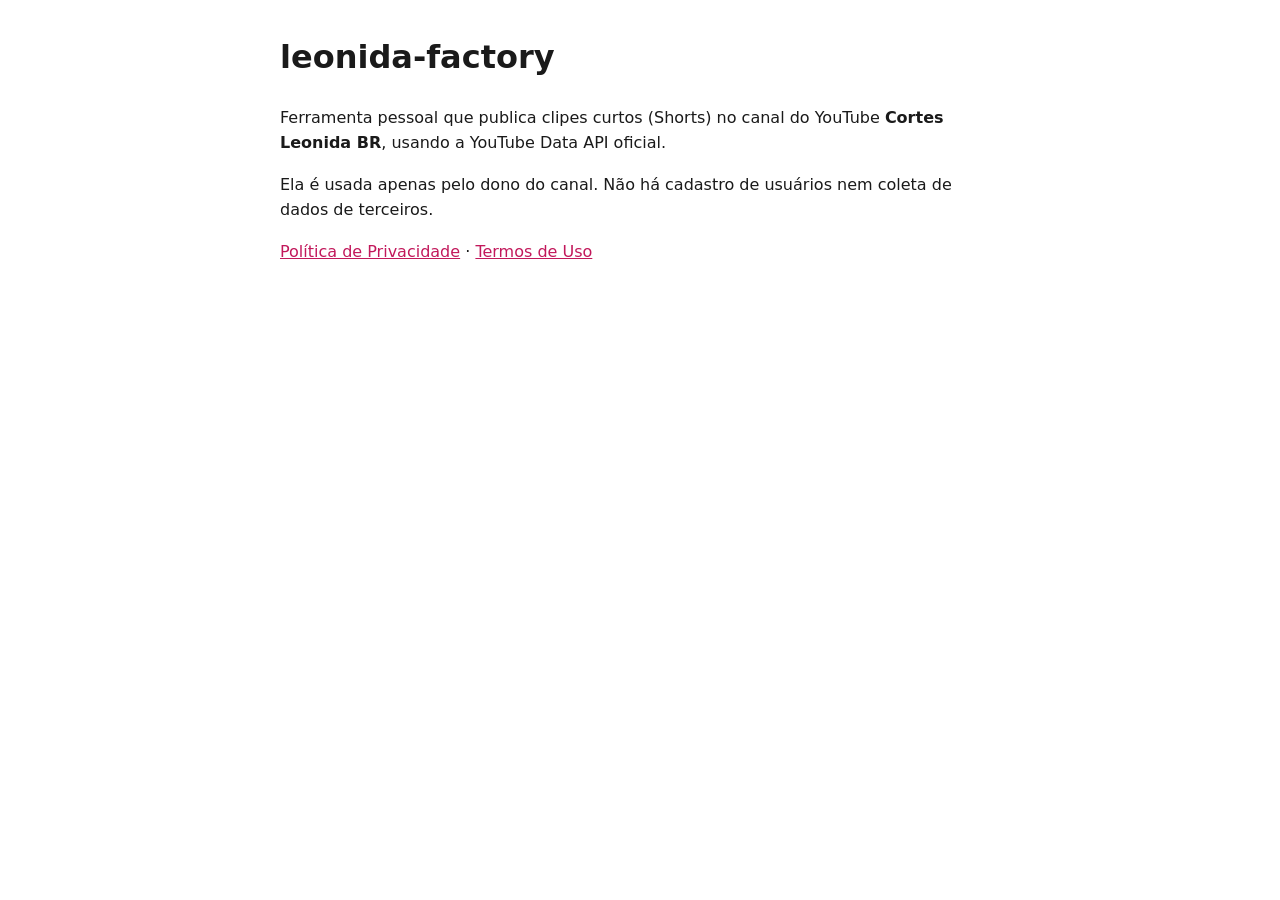
<file: index.html>
<!doctype html><html lang="pt-BR"><head><meta charset="utf-8"><meta name="viewport" content="width=device-width,initial-scale=1">
<title>leonida-factory</title><link rel="stylesheet" href="style.css"></head><body><main>
<h1>leonida-factory</h1>
<p>Ferramenta pessoal que publica clipes curtos (Shorts) no canal do YouTube <b>Cortes Leonida BR</b>, usando a YouTube Data API oficial.</p>
<p>Ela é usada apenas pelo dono do canal. Não há cadastro de usuários nem coleta de dados de terceiros.</p>
<p><a href="privacy.html">Política de Privacidade</a> · <a href="terms.html">Termos de Uso</a></p>
</main></body></html>
</file>
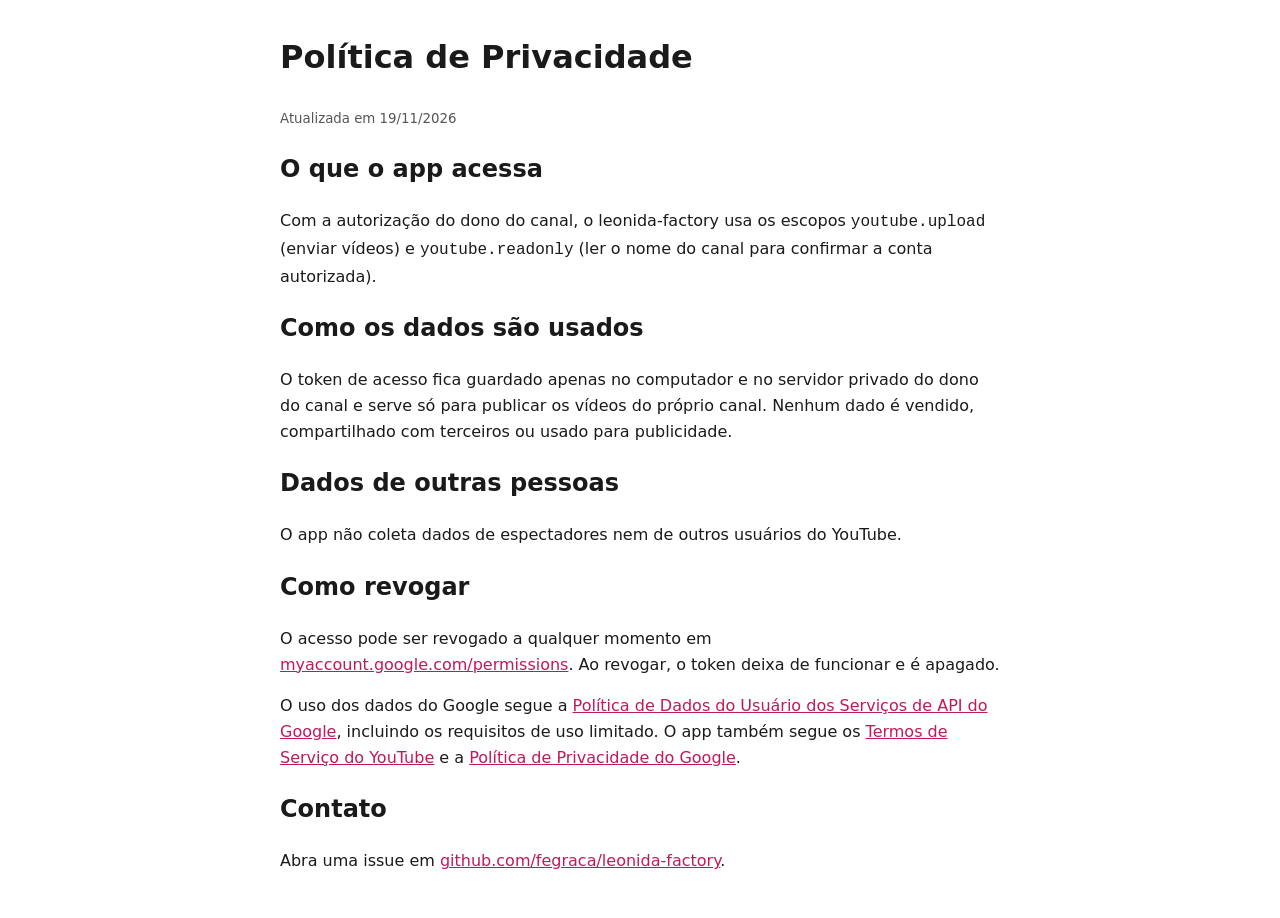
<file: privacy.html>
<!doctype html><html lang="pt-BR"><head><meta charset="utf-8"><meta name="viewport" content="width=device-width,initial-scale=1">
<title>Privacidade · leonida-factory</title><link rel="stylesheet" href="style.css"></head><body><main>
<h1>Política de Privacidade</h1><small>Atualizada em 19/11/2026</small>
<h2>O que o app acessa</h2>
<p>Com a autorização do dono do canal, o leonida-factory usa os escopos <code>youtube.upload</code> (enviar vídeos) e <code>youtube.readonly</code> (ler o nome do canal para confirmar a conta autorizada).</p>
<h2>Como os dados são usados</h2>
<p>O token de acesso fica guardado apenas no computador e no servidor privado do dono do canal e serve só para publicar os vídeos do próprio canal. Nenhum dado é vendido, compartilhado com terceiros ou usado para publicidade.</p>
<h2>Dados de outras pessoas</h2>
<p>O app não coleta dados de espectadores nem de outros usuários do YouTube.</p>
<h2>Como revogar</h2>
<p>O acesso pode ser revogado a qualquer momento em <a href="https://myaccount.google.com/permissions">myaccount.google.com/permissions</a>. Ao revogar, o token deixa de funcionar e é apagado.</p>
<p>O uso dos dados do Google segue a <a href="https://developers.google.com/terms/api-services-user-data-policy">Política de Dados do Usuário dos Serviços de API do Google</a>, incluindo os requisitos de uso limitado. O app também segue os <a href="https://www.youtube.com/t/terms">Termos de Serviço do YouTube</a> e a <a href="https://policies.google.com/privacy">Política de Privacidade do Google</a>.</p>
<h2>Contato</h2>
<p>Abra uma issue em <a href="https://github.com/fegraca/leonida-factory/issues">github.com/fegraca/leonida-factory</a>.</p>
</main></body></html>
</file>
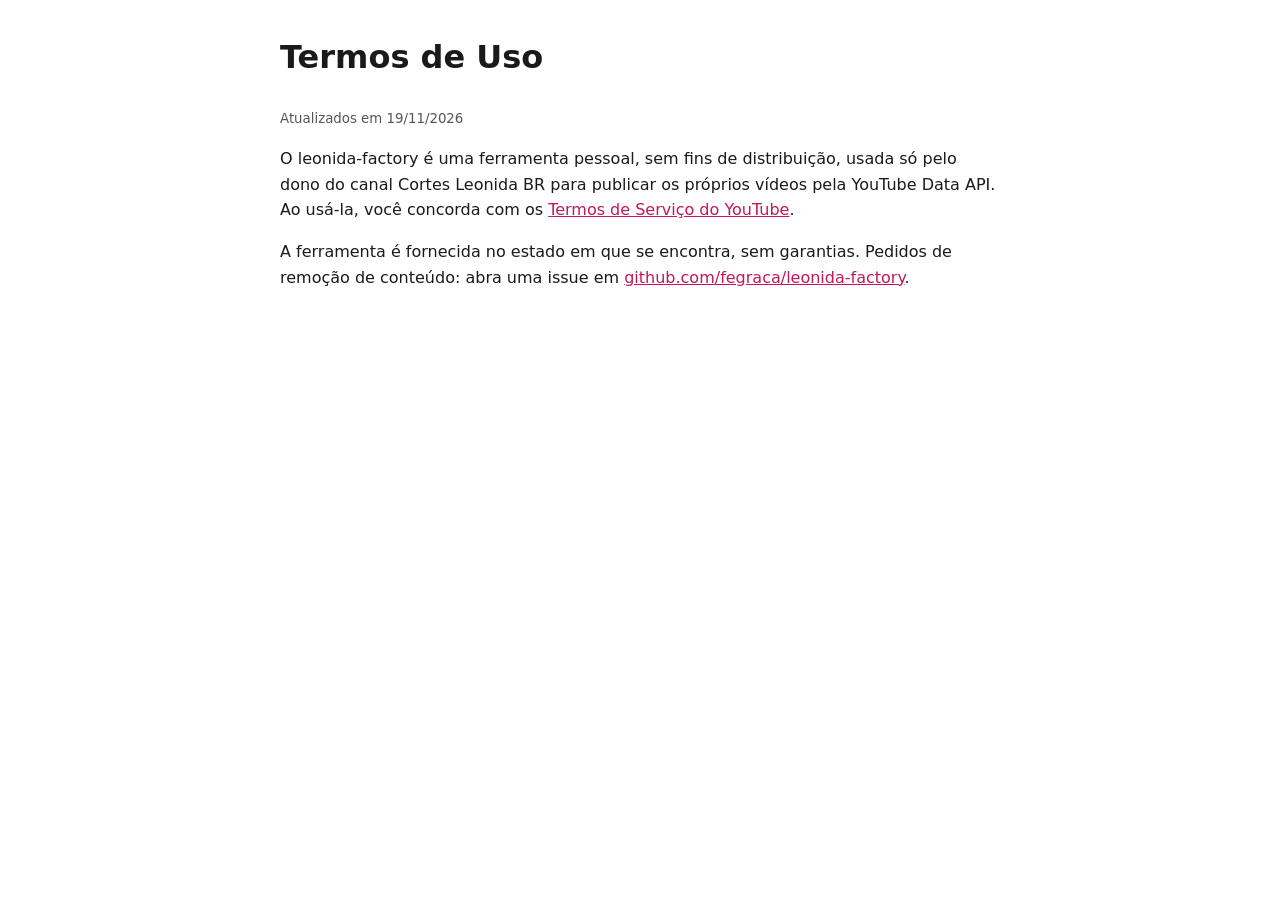
<file: terms.html>
<!doctype html><html lang="pt-BR"><head><meta charset="utf-8"><meta name="viewport" content="width=device-width,initial-scale=1">
<title>Termos · leonida-factory</title><link rel="stylesheet" href="style.css"></head><body><main>
<h1>Termos de Uso</h1><small>Atualizados em 19/11/2026</small>
<p>O leonida-factory é uma ferramenta pessoal, sem fins de distribuição, usada só pelo dono do canal Cortes Leonida BR para publicar os próprios vídeos pela YouTube Data API. Ao usá-la, você concorda com os <a href="https://www.youtube.com/t/terms">Termos de Serviço do YouTube</a>.</p>
<p>A ferramenta é fornecida no estado em que se encontra, sem garantias. Pedidos de remoção de conteúdo: abra uma issue em <a href="https://github.com/fegraca/leonida-factory/issues">github.com/fegraca/leonida-factory</a>.</p>
</main></body></html>
</file>
<file: style.css>
:root{--bg:#fff;--fg:#1a1a1a;--mut:#555;--acc:#c2185b}
@media (prefers-color-scheme:dark){:root{--bg:#0f1115;--fg:#e8eaf0;--mut:#9aa0ad;--acc:#f06292}}
body{margin:0;background:var(--bg);color:var(--fg);font:16px/1.6 -apple-system,system-ui,sans-serif}
main{max-width:720px;margin:0 auto;padding:32px 16px}h1{margin-top:0}a{color:var(--acc)}small{color:var(--mut)}
</file>
